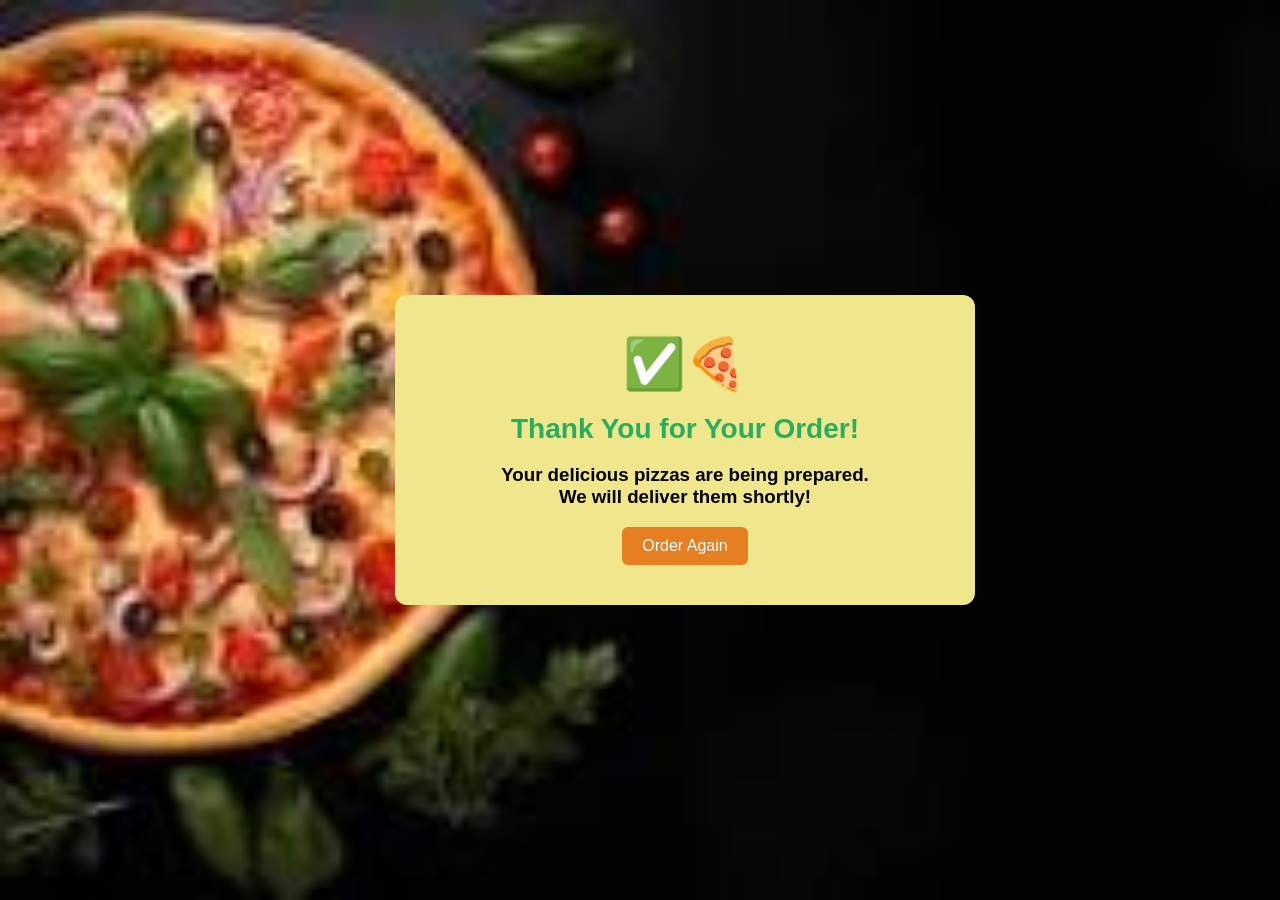
<file: complete.html>
<!DOCTYPE html>
<html lang="en">
<head>
  <meta charset="UTF-8" />
  <meta name="viewport" content="width=device-width, initial-scale=1.0"/>
  <title>Order Complete</title>

  <style>
    body {
      font-family: 'Segoe UI', sans-serif;
      background-image: url(piz7.jpg);
      background-repeat: no-repeat;
      background-size: cover;
      display: flex;
      align-items: center;
      justify-content: center;
      height: 100vh;
      margin: 0;
    }

    .box {
      background-color:khaki;
      padding: 40px;
      border-radius: 12px;
      text-align: center;
      box-shadow:plum;
      max-width: 500px;
      width: 90%;

      margin-left: 90px;
    }

    .box h1 {
      color: #27ae60;
      font-size: 28px;
      margin-bottom: 10px;
    }

    .box p {
      font-size: 18px;
      color: #444;
      margin-bottom: 20px;
    }

    .box .emoji {
      font-size: 50px;
      margin-bottom: 20px;
    }

    .box a {
      display: inline-block;
      text-decoration: none;
      padding: 10px 20px;
      background: #e67e22;
      color: white;
      border-radius: 6px;
      transition: background 0.3s ease;
    }

    .box a:hover {
      background: #d35400;
    }
  </style>
</head>
<body>

  <div class="box">
    <div class="emoji">✅🍕</div>
    <h1>Thank You for Your Order!</h1>
    <h3>Your delicious pizzas are being prepared.<br>We will deliver them shortly!</h3>
    <a href="order.html">Order Again</a>
  </div>

</body>
</html>
</file>
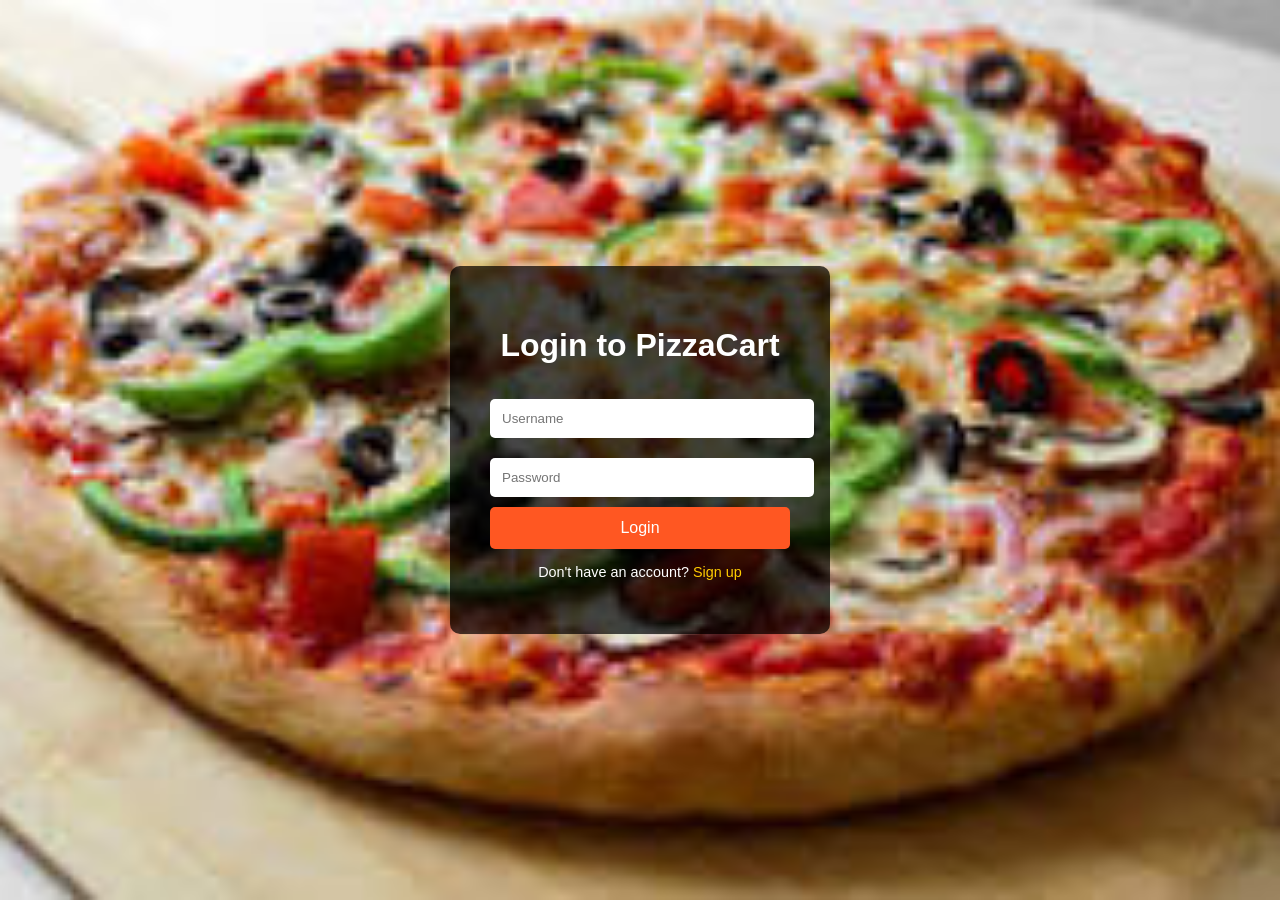
<file: login.html>
<!DOCTYPE html>
<html lang="en">
<head>
  <meta charset="UTF-8" />
  <meta name="viewport" content="width=device-width, initial-scale=1.0"/>
  <title>Login PizzaCart 🍕</title>
  <link rel="stylesheet" href="login.css">
</head>
<body>
  <div class="login-container">
    <h1>Login to PizzaCart</h1>
    <form action="menu.html" method="get">
      <input type="text" placeholder="Username" required>
      <input type="password" placeholder="Password" required>
      <button type="button" onclick="window.location.href='menu.html'">Login</button>
      <p class="signup">Don't have an account? <a href="#">Sign up</a></p>
    </form>
  </div>
</body>
</html>
</file>
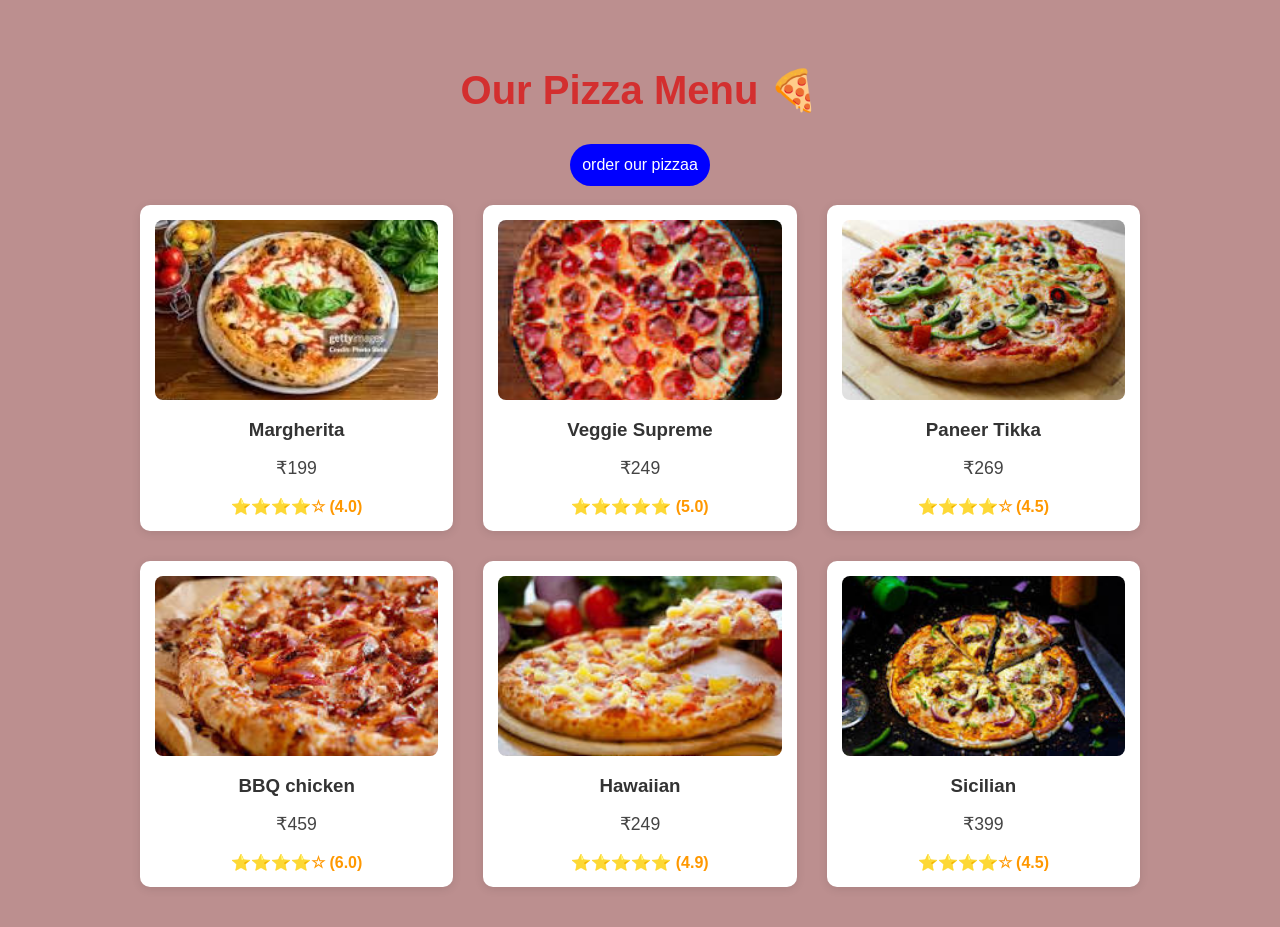
<file: menu.html>
<!DOCTYPE html>
<html lang="en">
<head>
  <meta charset="UTF-8">
  <meta name="viewport" content="width=device-width, initial-scale=1.0">
  <title>Pizza Menu🥰-PizzaCart</title>
  <link rel="stylesheet" href="menu.css">
</head>
<body>
  <div class="menu-container">
    <h1>Our Pizza Menu 🍕</h1>
    <a href="order.html"><h3><button> order our pizzaa</button></h3></a>

    <div class="menu-grid">
      <div class="menu-item">
        <img src="piz1.jpg" alt="Margherita">
        <h3>Margherita</h3>
        <p>₹199</p>
        <div class="rating">⭐️⭐️⭐️⭐️☆ (4.0)</div>
        
      </div>

      <div class="menu-item">
        <img src="piz2.jpg" alt="Veggie Supreme">
        <h3>Veggie Supreme</h3>
        <p>₹249</p>
        <div class="rating">⭐️⭐️⭐️⭐️⭐️ (5.0)</div>

      </div>

      <div class="menu-item">
        <img src="piz3.jpg" alt="Paneer Tikka">
        <h3>Paneer Tikka</h3>
        <p>₹269</p>
        <div class="rating">⭐️⭐️⭐️⭐️☆ (4.5)</div>
        
      </div>

      <div class="menu-item">
        <img src="piz9.jpg" alt="BBQ chicken">
        <h3>BBQ chicken</h3>
        <p>₹459</p>
        <div class="rating">⭐️⭐️⭐️⭐️☆ (6.0)</div>
        
      </div>

      <div class="menu-item">
        <img src="piz8.jpg" alt="Hawaiian ">
        <h3>Hawaiian </h3>
        <p>₹249</p>
        <div class="rating">⭐️⭐️⭐️⭐️⭐️ (4.9)</div>
        
      </div>

      <div class="menu-item">
        <img src="piz10.jpg" alt="Paneer Tikka">
        <h3>Sicilian</h3>
        <p>₹399</p>
        <div class="rating">⭐️⭐️⭐️⭐️☆ (4.5)</div>
   
      </div>
    </div>
  </div>

</body>
</html>
</file>
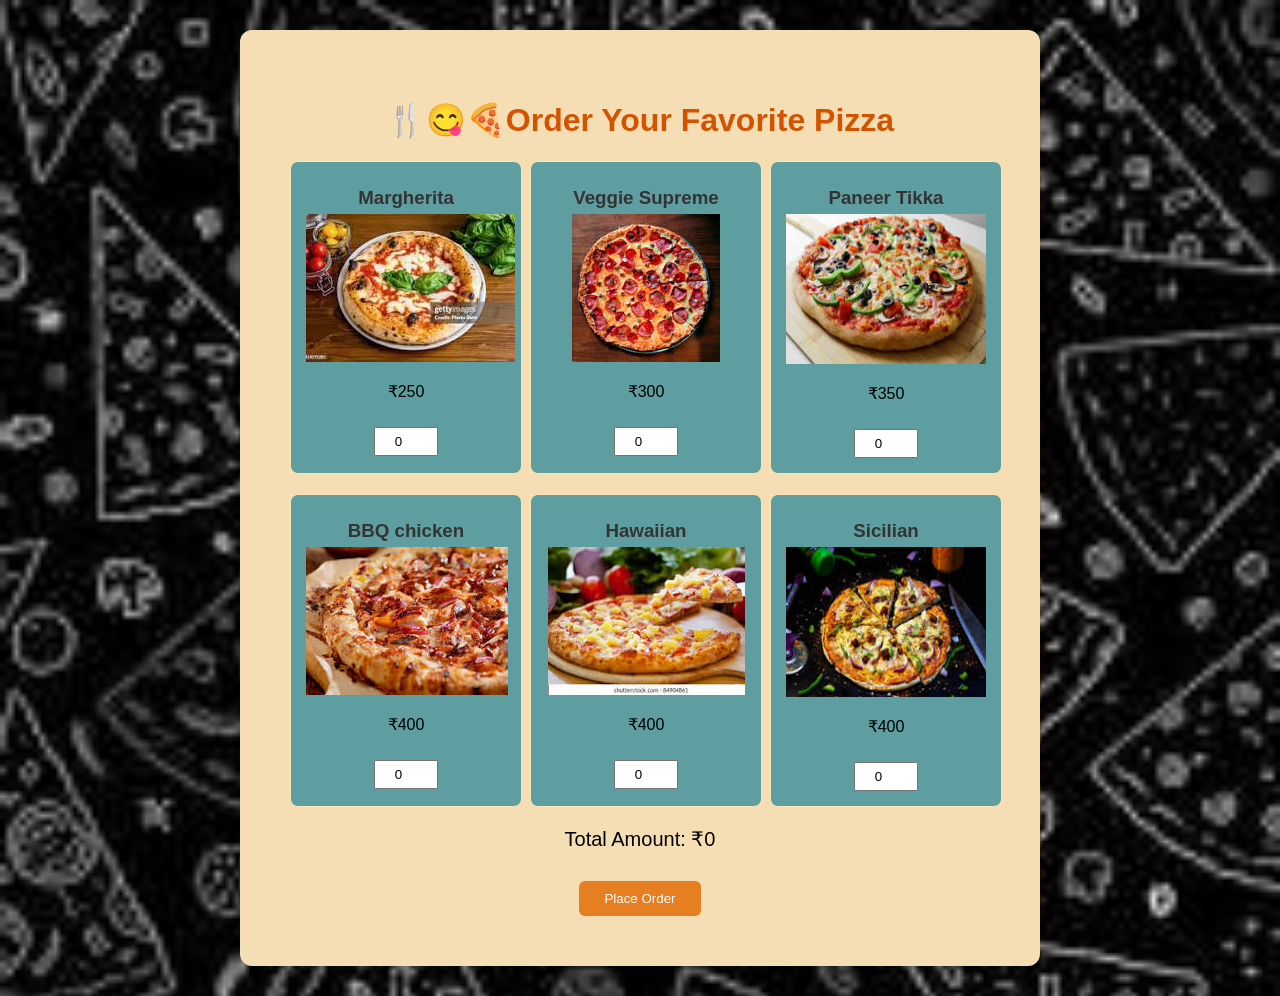
<file: order.html>
<!DOCTYPE html>
<html lang="en">
<head>
  <meta charset="UTF-8" />
  <meta name="viewport" content="width=device-width, initial-scale=1.0"/>
  <title>Pizza Order Page</title>
  <link rel="stylesheet" href="order.css" />
</head>
<body>
  <div class="container">
    <h1> 🍴😋🍕Order Your Favorite Pizza</h1>

    <div class="menu">
      <div class="pizza" data-price="250">
        <h3>Margherita</h3>
        <img src="piz1.jpg">
        <p>₹250</p>
        <input type="number" min="0" value="0" class="qty" />
      </div>

      <div class="pizza" data-price="300">
        <h3>Veggie Supreme</h3>
        <img src="piz2.jpg">
        <p>₹300</p>
        <input type="number" min="0" value="0" class="qty" />
      </div>

      <div class="pizza" data-price="350">
        <h3>Paneer Tikka</h3>
        <img src="piz3.jpg" height="150" width="200">
        <p>₹350</p>
        <input type="number" min="0" value="0" class="qty" />
      </div>

      <div class="pizza" data-price="400">
        <h3>BBQ chicken</h3>
        <img src="piz9.jpg">
        <p>₹400</p>
        <input type="number" min="0" value="0" class="qty" />
      </div>

      <div class="pizza" data-price="400">
        <h3>Hawaiian </h3>
        <img src="piz8.jpg">
        <p>₹400</p>
        <input type="number" min="0" value="0" class="qty" />
      </div>

      <div class="pizza" data-price="400">
        <h3>Sicilian</h3>
        <img src="piz10.jpg" height="150" width="200">
        <p>₹400</p>
        <input type="number" min="0" value="0" class="qty" />
      </div>
</div>

    <div class="total-section">
      <p>Total Amount: ₹<span id="total">0</span></p>
      <button onclick="placeOrder()">Place Order</button>
      
    </div>
  </div>

  <script src="Script.js"></script>  

</body>
</html>
</file>
<file: login.css>
body {
  margin: 0;
  font-family: 'Segoe UI', sans-serif;
  background: url('piz3.jpg') no-repeat center center/cover;
  height: 100vh;
  display: flex;
  justify-content: center;
  align-items: center;
}

.login-container {
  background: rgba(0, 0, 0, 0.7);
  padding: 40px;
  border-radius: 10px;
  color: white;
  text-align: center;
  width: 300px;
  box-shadow: 0 0 10px rgba(255, 255, 255, 0.2);
}

.login-container h1 {
  margin-bottom: 25px;
}

.login-container input {
  width: 100%;
  padding: 12px;
  margin: 10px 0;
  border: none;
  border-radius: 5px;
}

.login-container button {
  width: 100%;
  padding: 12px;
  background-color: #ff5722;
  border: none;
  color: white;
  font-size: 1rem;
  border-radius: 5px;
  cursor: pointer;
}

.login-container button:hover {
  background-color:darkorange;
}

.signup {
  margin-top: 15px;
  font-size: 0.9rem;
}

.signup a {
  color: #ffcc00;
  text-decoration: none;
}
</file>
<file: menu.css>
body {
  font-family: 'Segoe UI', sans-serif;
  background:rosybrown;
  margin: 0;
  padding: 20px;
}

.menu-container {
  max-width: 1000px;
  margin: auto;
  padding: 20px;
  text-align: center;
}

.menu-container h1 {
  font-size: 2.5rem;
  margin-bottom: 30px;
  color: #d32f2f;
}

.menu-grid {
  display: grid;
  grid-template-columns: repeat(auto-fit, minmax(250px, 1fr));
  gap: 30px;
}

.menu-item {
  background: #fff;
  border-radius: 10px;
  padding: 15px;
  box-shadow: 0 2px 10px rgba(0,0,0,0.1);
  transition: transform 0.3s ease;
}

.menu-item:hover {
  transform: translateY(-5px);
}

.menu-item img {
  width: 100%;
  height: 180px;
  border-radius: 8px;
  object-fit: cover;
}

.menu-item h3 {
  margin: 15px 0 10px;
  color: #333;
}

.menu-item p {
  font-size: 1.1rem;
  color: #444;
}

.rating {
  margin-top: 10px;
  color: #ff9800;
  font-weight: bold;
}

button{
  width:max-content;
  padding: 12px;
  background-color:blue;
  border: none;
  color: white;
  font-size: 1rem;
  border-radius: 60px;
  cursor: pointer;
    }
button:hover {
  background-color:green;
}
</file>
<file: order.css>
body {
  font-family: 'Segoe UI', sans-serif;
  background-image:url(piz12.jpg) ;
  background-repeat: no-repeat;
  background-size: cover;
  margin: 0;
  padding: 0;
}

.container {
  width: 90%;
  max-width: 700px;
  margin: 30px auto;
  padding: 50px;
  background: wheat;
  box-shadow: 0 0 10px rgba(0,0,0,0.1);
  border-radius: 12px;
}

h1 {
  text-align: center;
  color: #d35400;
  
}

.menu {
  display: grid;
  grid-template-columns: repeat(auto-fit, minmax(200px, 1fr));
  gap: 20px;
  margin: 20px 0;
}

.pizza {
  background:cadetblue;
  padding: 15px;
  width: 200px;
  border: 1px solid #ffe4b5;
  border-radius: 8px;
  text-align: center;
}

.pizza h3 {
  margin: 10px 0 5px;
  color: #333;
}

input.qty {
  width: 50px;
  padding: 5px;
  text-align: center;
  margin-top: 10px;
  cursor: pointer;
}

.total-section {
  text-align: center;
  font-size: 20px;
  margin-top: 20px;
}

button {
  padding: 10px 25px;
  background: #e67e22;
  color: white;
  border: none;
  border-radius: 6px;
  cursor: pointer;
  margin-top: 10px;
}

button:hover {
  background: #d35400;
}
p,title,h1,h3{
  cursor: default;
}
</file>
